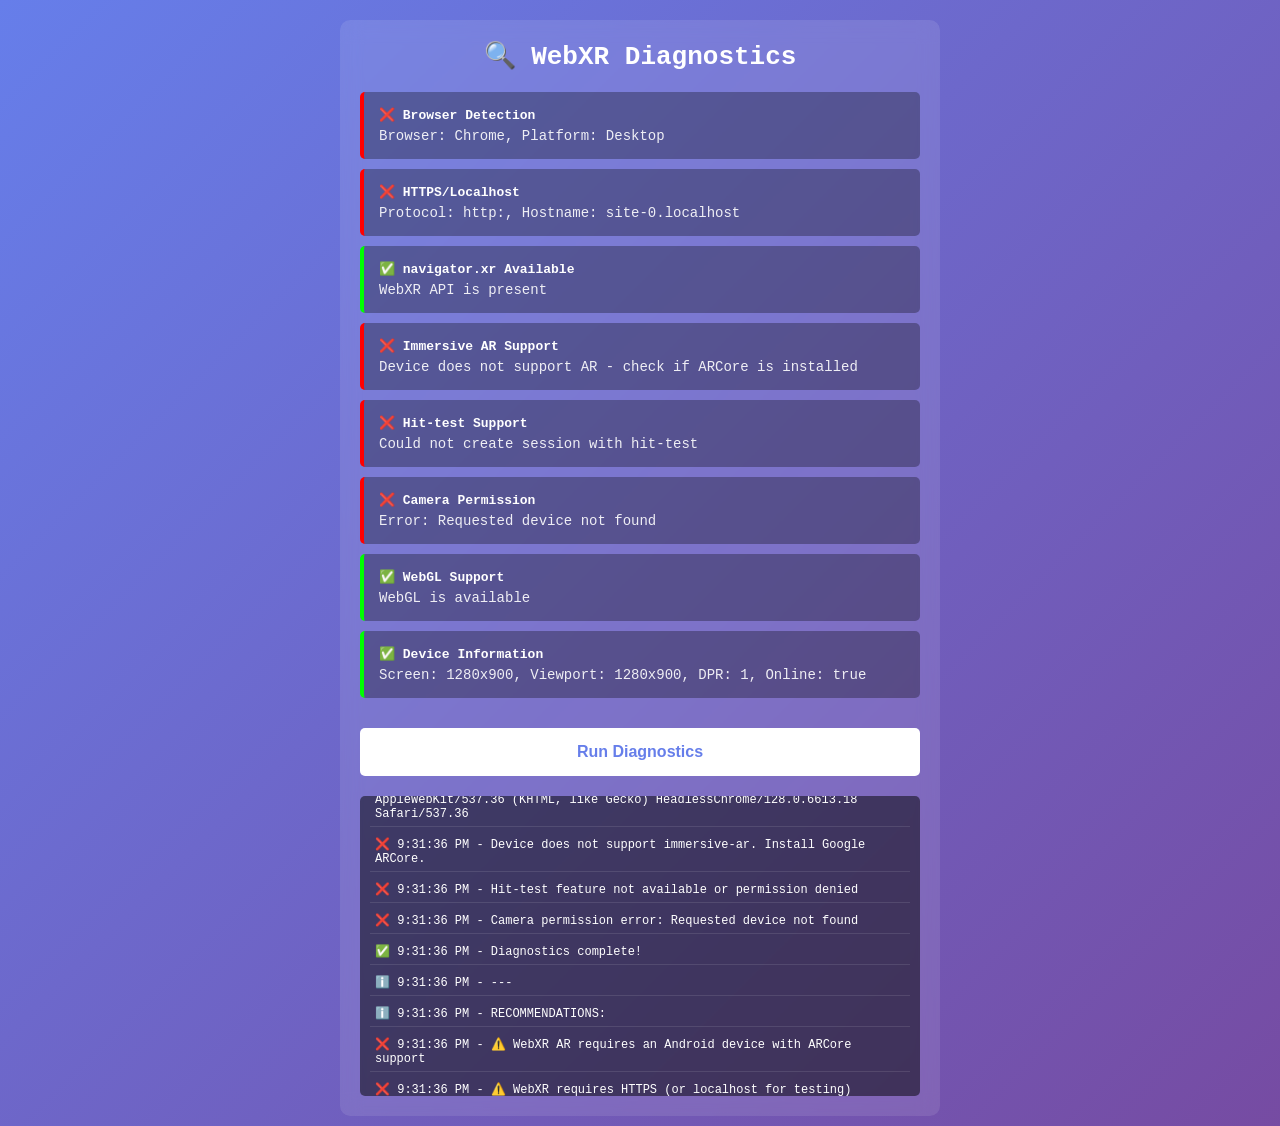
<file: debug.html>
<!DOCTYPE html>
<html lang="en">
<head>
    <meta charset="UTF-8">
    <meta name="viewport" content="width=device-width, initial-scale=1.0">
    <title>WebXR Diagnostics Tool</title>
    <style>
        * {
            margin: 0;
            padding: 0;
            box-sizing: border-box;
        }
        body {
            font-family: monospace;
            padding: 20px;
            background: linear-gradient(135deg, #667eea 0%, #764ba2 100%);
            color: white;
            min-height: 100vh;
        }
        .container {
            max-width: 600px;
            margin: 0 auto;
            background: rgba(255, 255, 255, 0.1);
            padding: 20px;
            border-radius: 10px;
            backdrop-filter: blur(10px);
        }
        h1 {
            margin-bottom: 20px;
            text-align: center;
        }
        .test-item {
            background: rgba(0, 0, 0, 0.3);
            padding: 15px;
            margin-bottom: 10px;
            border-radius: 5px;
            border-left: 4px solid #ffd700;
        }
        .test-item.pass {
            border-left-color: #00ff00;
        }
        .test-item.fail {
            border-left-color: #ff0000;
        }
        .test-name {
            font-weight: bold;
            margin-bottom: 5px;
        }
        .test-result {
            font-size: 14px;
            opacity: 0.9;
        }
        button {
            width: 100%;
            padding: 15px;
            margin-top: 20px;
            background: white;
            color: #667eea;
            border: none;
            border-radius: 5px;
            font-size: 16px;
            font-weight: bold;
            cursor: pointer;
        }
        button:hover {
            background: #f0f0f0;
        }
        .log {
            background: rgba(0, 0, 0, 0.5);
            padding: 10px;
            margin-top: 20px;
            border-radius: 5px;
            max-height: 300px;
            overflow-y: auto;
            font-size: 12px;
        }
        .log-entry {
            margin-bottom: 5px;
            padding: 5px;
            border-bottom: 1px solid rgba(255, 255, 255, 0.1);
        }
    </style>
</head>
<body>
    <div class="container">
        <h1>🔍 WebXR Diagnostics</h1>
        <div id="tests"></div>
        <button onclick="runTests()">Run Diagnostics</button>
        <div id="log" class="log"></div>
    </div>

    <script>
        const testsDiv = document.getElementById('tests');
        const logDiv = document.getElementById('log');

        function log(message, type = 'info') {
            const entry = document.createElement('div');
            entry.className = 'log-entry';
            const icon = type === 'error' ? '❌' : type === 'success' ? '✅' : 'ℹ️';
            entry.textContent = `${icon} ${new Date().toLocaleTimeString()} - ${message}`;
            logDiv.appendChild(entry);
            logDiv.scrollTop = logDiv.scrollHeight;
            console.log(message);
        }

        function addTest(name, result, details) {
            const testItem = document.createElement('div');
            testItem.className = `test-item ${result ? 'pass' : 'fail'}`;
            testItem.innerHTML = `
                <div class="test-name">${result ? '✅' : '❌'} ${name}</div>
                <div class="test-result">${details}</div>
            `;
            testsDiv.appendChild(testItem);
        }

        async function runTests() {
            testsDiv.innerHTML = '';
            logDiv.innerHTML = '';
            log('Starting WebXR diagnostics...');

            // Test 1: Browser Detection
            const userAgent = navigator.userAgent;
            const isChrome = /Chrome/.test(userAgent);
            const isAndroid = /Android/.test(userAgent);
            const isiOS = /iPhone|iPad|iPod/.test(userAgent);

            addTest(
                'Browser Detection',
                isChrome && isAndroid,
                `Browser: ${isChrome ? 'Chrome' : 'Other'}, Platform: ${isAndroid ? 'Android' : isiOS ? 'iOS' : 'Desktop'}`
            );
            log(`User Agent: ${userAgent}`);

            // Test 2: HTTPS
            const isHTTPS = window.location.protocol === 'https:' || window.location.hostname === 'localhost';
            addTest(
                'HTTPS/Localhost',
                isHTTPS,
                `Protocol: ${window.location.protocol}, Hostname: ${window.location.hostname}`
            );

            // Test 3: Navigator.xr
            const hasNavigatorXR = 'xr' in navigator;
            addTest(
                'navigator.xr Available',
                hasNavigatorXR,
                hasNavigatorXR ? 'WebXR API is present' : 'WebXR API not found - use Chrome for Android'
            );

            if (!hasNavigatorXR) {
                log('WebXR not available. Please use Chrome for Android 79+', 'error');
                return;
            }

            // Test 4: Immersive AR Support
            try {
                const isARSupported = await navigator.xr.isSessionSupported('immersive-ar');
                addTest(
                    'Immersive AR Support',
                    isARSupported,
                    isARSupported ? 'Device supports WebXR AR!' : 'Device does not support AR - check if ARCore is installed'
                );

                if (isARSupported) {
                    log('✅ WebXR AR is supported on this device!', 'success');
                } else {
                    log('Device does not support immersive-ar. Install Google ARCore.', 'error');
                }
            } catch (error) {
                addTest('Immersive AR Support', false, `Error: ${error.message}`);
                log(`Error checking AR support: ${error.message}`, 'error');
            }

            // Test 5: Hit-test feature
            try {
                const session = await navigator.xr.requestSession('immersive-ar', {
                    requiredFeatures: ['hit-test']
                }).catch(e => null);

                if (session) {
                    addTest('Hit-test Support', true, 'Hit-test feature is available');
                    log('Hit-test feature check passed', 'success');
                    await session.end();
                } else {
                    addTest('Hit-test Support', false, 'Could not create session with hit-test');
                    log('Hit-test feature not available or permission denied', 'error');
                }
            } catch (error) {
                addTest('Hit-test Support', false, `Error: ${error.message}`);
                log(`Hit-test error: ${error.message}`, 'error');
            }

            // Test 6: Camera Permission
            try {
                const stream = await navigator.mediaDevices.getUserMedia({ video: true });
                addTest('Camera Permission', true, 'Camera access granted');
                log('Camera permission granted', 'success');
                stream.getTracks().forEach(track => track.stop());
            } catch (error) {
                addTest('Camera Permission', false, `Error: ${error.message}`);
                log(`Camera permission error: ${error.message}`, 'error');
            }

            // Test 7: WebGL
            const canvas = document.createElement('canvas');
            const gl = canvas.getContext('webgl') || canvas.getContext('experimental-webgl');
            addTest('WebGL Support', !!gl, gl ? 'WebGL is available' : 'WebGL not supported');

            // Test 8: Device Info
            const deviceInfo = {
                'Screen': `${window.screen.width}x${window.screen.height}`,
                'Viewport': `${window.innerWidth}x${window.innerHeight}`,
                'DPR': window.devicePixelRatio,
                'Online': navigator.onLine
            };
            addTest(
                'Device Information',
                true,
                Object.entries(deviceInfo).map(([k, v]) => `${k}: ${v}`).join(', ')
            );

            log('Diagnostics complete!', 'success');
            log('---');
            log('RECOMMENDATIONS:');
            if (!isAndroid) {
                log('⚠️ WebXR AR requires an Android device with ARCore support', 'error');
            }
            if (!isChrome) {
                log('⚠️ Use Chrome for Android for best compatibility', 'error');
            }
            if (!isHTTPS) {
                log('⚠️ WebXR requires HTTPS (or localhost for testing)', 'error');
            }
        }

        // Run tests on load
        window.addEventListener('load', () => {
            setTimeout(runTests, 500);
        });
    </script>
</body>
</html>
</file>
